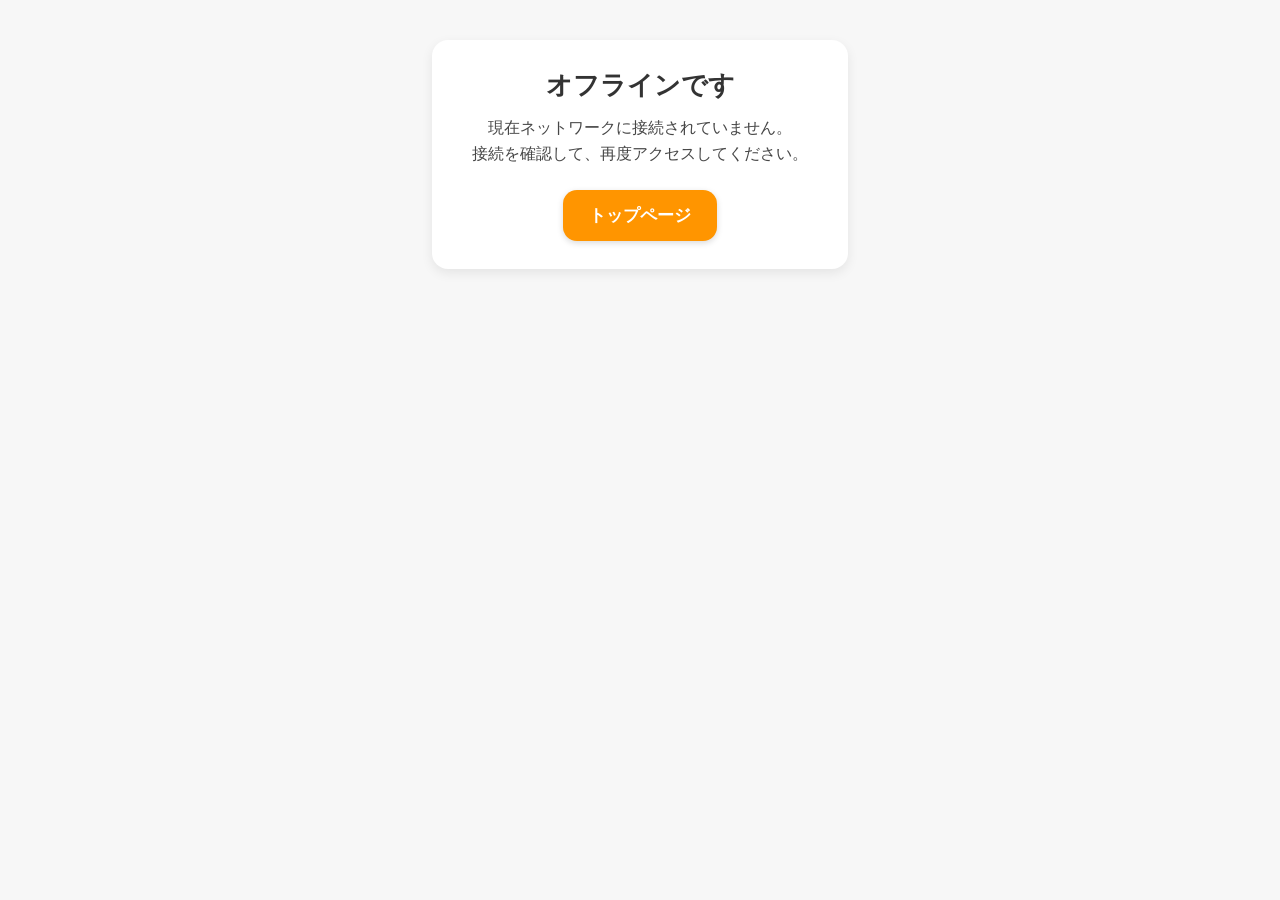
<file: offline.html>
<!DOCTYPE html>
<html lang="ja">

<head>
    <meta charset="UTF-8">
    <title>オフラインです</title>
    <meta name="viewport" content="width=device-width, initial-scale=1.0">

    <style>
        body {
            margin: 0;
            padding: 40px 20px;
            font-family: -apple-system, BlinkMacSystemFont, "Helvetica Neue", sans-serif;
            background: #f7f7f7;
            /* ★普通の薄いグレー背景（Apple風） */
            text-align: center;
            color: #333;
        }

        .card {
            background: #ffffff;
            /* ★普通の白背景 */
            padding: 28px;
            border-radius: 16px;
            max-width: 360px;
            margin: 0 auto;
            box-shadow: 0 4px 12px rgba(0, 0, 0, 0.08);
            /* Apple風の柔らかい影 */
        }

        .title {
            font-size: 1.6rem;
            font-weight: 600;
            margin-bottom: 12px;
        }

        .text {
            font-size: 1rem;
            line-height: 1.6;
            opacity: 0.9;
        }

        .btn {
            margin-top: 24px;
            display: inline-block;
            padding: 14px 26px;
            /* iOSらしく少し広め */
            background: #ff9500;
            /* Apple風オレンジ */
            color: #fff;
            border-radius: 14px;
            /* ★ iOS風の角丸 */
            font-weight: 600;
            text-decoration: none;
            font-size: 1.05rem;
            /* 少し大きくして読みやすく */
            box-shadow: 0 2px 6px rgba(0, 0, 0, 0.15);
            /* iOS風の薄い影 */
            transition: transform 0.1s ease, opacity 0.2s ease;
        }

        .btn:active {
            transform: scale(0.97);
            /* iOSの押し込みアニメーション */
            opacity: 0.85;
        }
    </style>
</head>

<body>

    <div class="card">
        <div class="title">オフラインです</div>
        <div class="text">
            現在ネットワークに接続されていません。<br>
            接続を確認して、再度アクセスしてください。
        </div>

        <a href="index.html" class="btn">トップページ</a>
    </div>

</body>

</html>
</file>
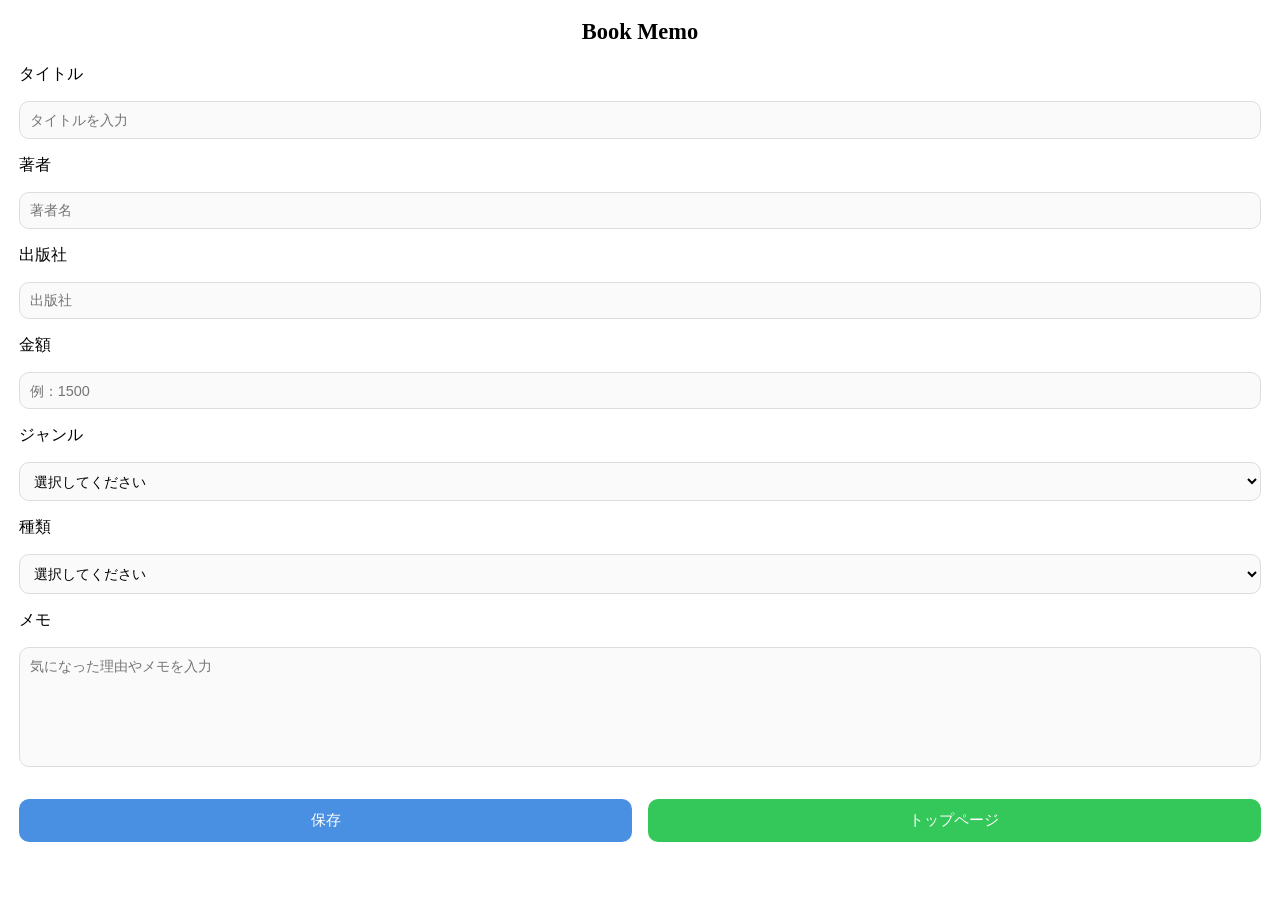
<file: main/books.html>
<!DOCTYPE html>
<html lang="ja">
<head>
    <meta charset="UTF-8">
    <meta name="viewport" content="width=device-width, initial-scale=1.0">
    <title>簡単なメモ</title>
    <link rel="stylesheet" href="../css/books.css">
</head>
<body>
    <main class="books-page">

    <h1 class="books-title">Book Memo</h1>

    <div class="books-form">

        <!-- タイトル -->
        <label>タイトル</label>
        <input type="text" id="book-title" placeholder="タイトルを入力">

        <!-- 著者 -->
        <label>著者</label>
        <input type="text" id="book-author" placeholder="著者名">

        <!-- 出版社 -->
        <label>出版社</label>
        <input type="text" id="book-publisher" placeholder="出版社">

        <!-- 金額 -->
        <label>金額</label>
        <input type="number" id="book-price" placeholder="例：1500">

        <!-- ジャンル -->
        <label>ジャンル</label>
        <select id="book-genre">
            <option value="">選択してください</option>
            <option value="詩集">詩集</option>
            <option value="小説">小説</option>
            <option value="評論">評論</option>
            <option value="歴史">歴史</option>
            <option value="紀行">紀行</option>
            <optin value="漫画">漫画</optin>
            <option value="その他">その他</option>
        </select>

        <!-- 種類 -->
        <label>種類</label>
        <select id="book-type">
            <option value="">選択してください</option>
            <option value="単行本">単行本</option>
            <option value="文庫">文庫</option>
            <option value="新書">新書</option>
            <option value="専門書">専門書</option>
            <option value="電子書籍">電子書籍</option>
        </select>

        <!-- メモ -->
        <label>メモ</label>
        <textarea id="book-memo" placeholder="気になった理由やメモを入力"></textarea>

        <!-- ボタン群 -->
        <div class="books-buttons">
            <button id="book-save" class="btn-save">保存</button>
            <button id="book-back" class="btn-back">トップページ</button>
        </div>

    </div>

</main>
<script src="../move/books.js"></script>
</body>
</html>
</file>
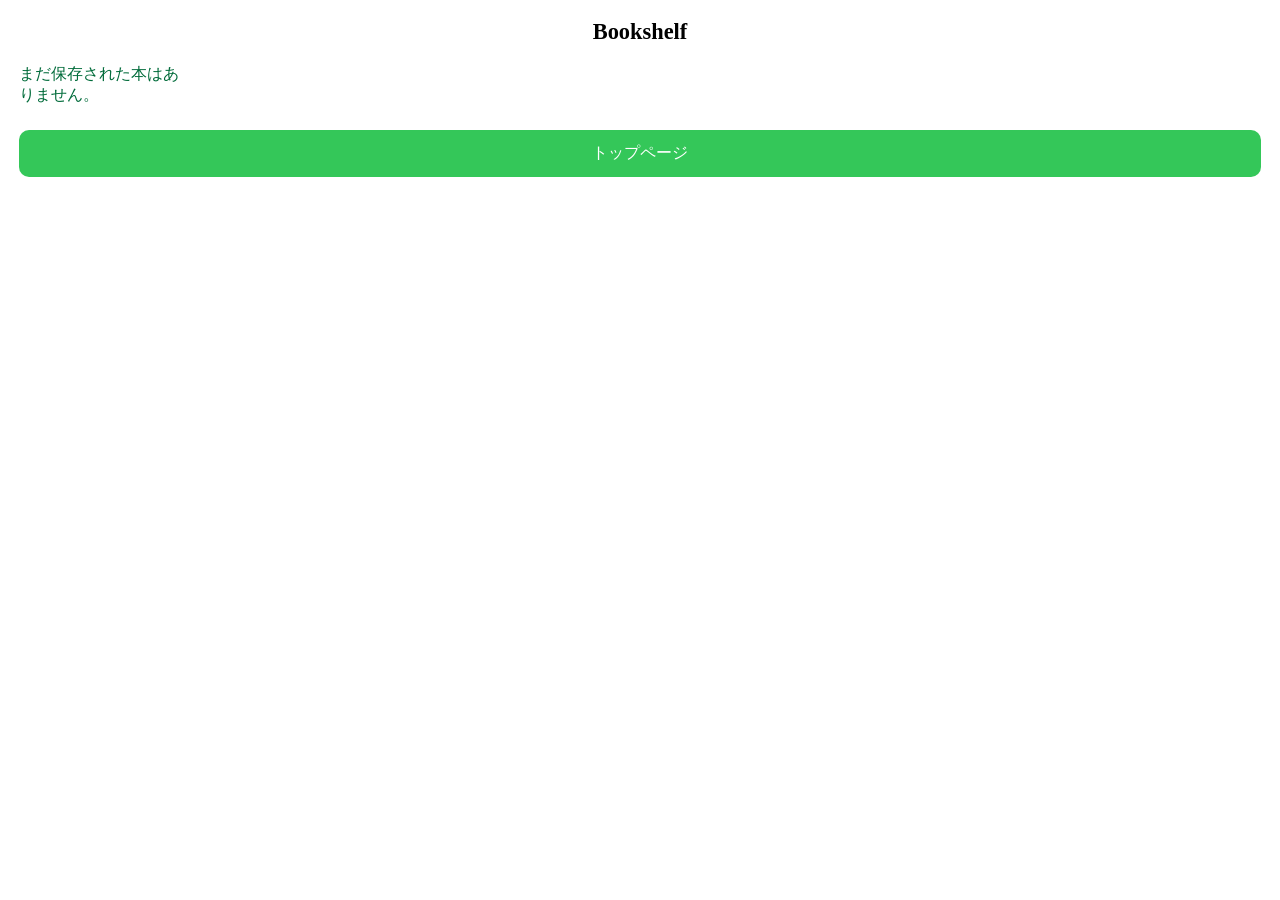
<file: main/books_detail.html>
<!DOCTYPE html>
<html lang="ja">

<head>
    <meta charset="UTF-8">
    <meta name="viewport" content="width=device-width, initial-scale=1.0">
    <title>簡易メモ</title>
    <link rel="stylesheet" href="../css/books_detail.css">
</head>

<body>
    <main class="books-detail-page">

        <!-- タイトル -->
        <h1 class="books-detail-title">Book Detail</h1>

        <!-- 詳細カード -->
        <div class="books-detail-card" id="books-detail-card">

            <!-- JSで内容を挿入 -->
            <div class="detail-item">
                <label>タイトル</label>
                <div id="detail-title" class="detail-value"></div>
            </div>

            <div class="detail-item">
                <label>著者</label>
                <div id="detail-author" class="detail-value"></div>
            </div>

            <div class="detail-item">
                <label>出版社</label>
                <div id="detail-publisher" class="detail-value"></div>
            </div>

            <div class="detail-item">
                <label>金額</label>
                <div id="detail-price" class="detail-value"></div>
            </div>

            <div class="detail-item">
                <label>ジャンル</label>
                <div id="detail-genre" class="detail-value"></div>
            </div>

            <div class="detail-item">
                <label>種類</label>
                <div id="detail-type" class="detail-value"></div>
            </div>

            <div class="detail-item">
                <label>メモ</label>
                <div id="detail-memo" class="detail-value detail-memo"></div>
            </div>

            <div class="detail-item">
                <label>保存日</label>
                <div id="detail-date" class="detail-value"></div>
            </div>

        </div>

        <!-- 戻るボタン -->
        <button id="detail-delete" class="detail-delete-btn">削除</button>
        <button id="detail-back" class="detail-back-btn">本棚</button>


    </main>
<script src="../move/books_detail.js"></script>
</body>

</html>
</file>
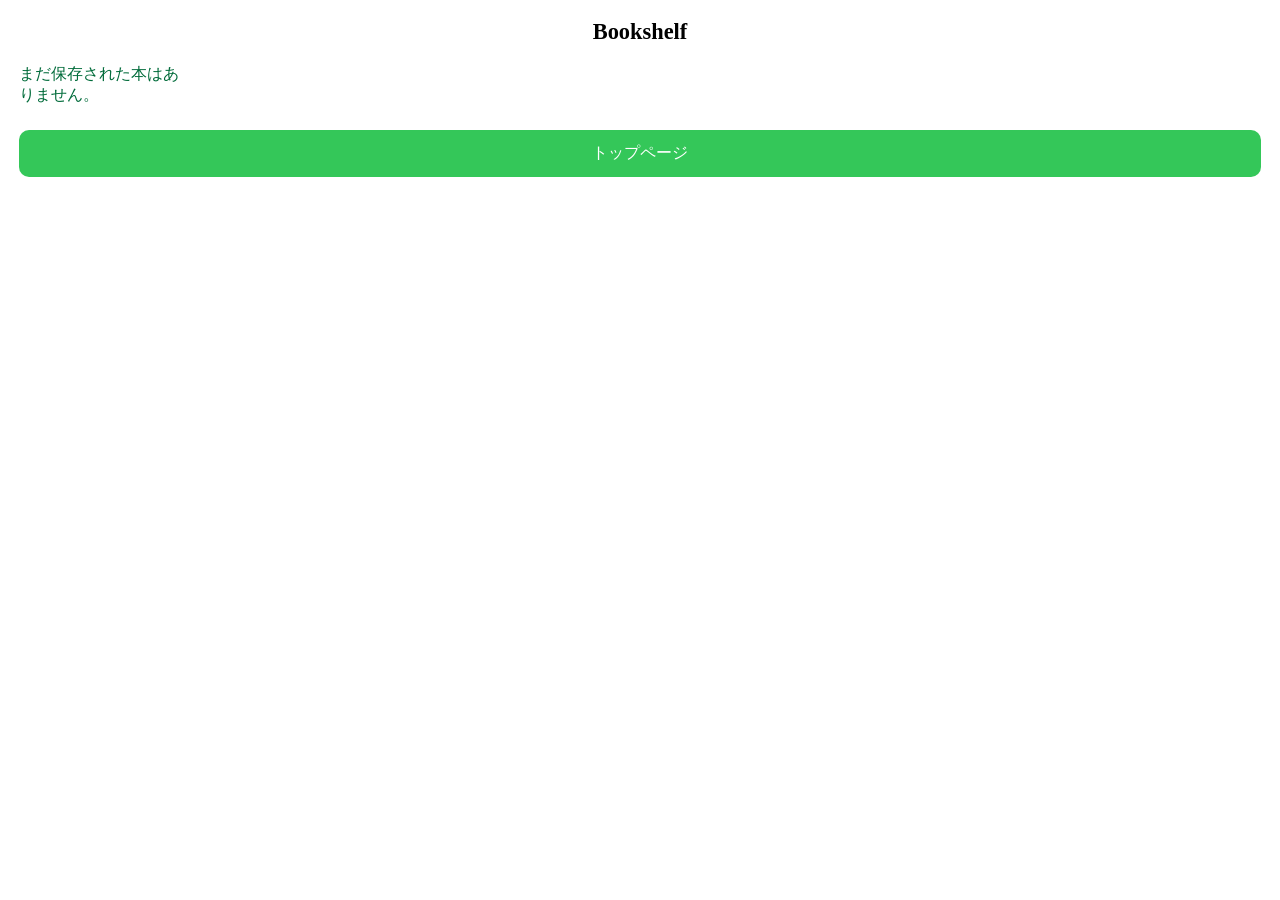
<file: main/books_shelf.html>
<!DOCTYPE html>
<html lang="ja">
<head>
    <meta charset="UTF-8">
    <meta name="viewport" content="width=device-width, initial-scale=1.0">
    <title>簡易メモ</title>
    <link rel="stylesheet" href="../css/books_shelf.css">
</head>
<body>
  <main class="books-shelf-page">

    <!-- タイトル -->
    <h1 class="books-shelf-title">
      Bookshelf
    </h1>

    <!-- 本棚グリッド -->
    <div class="books-shelf-grid" id="books-shelf-grid">
        <!-- JSでカードを追加 -->
    </div>

    <!-- トップへ戻る -->
    <button id="shelf-back" class="shelf-back-btn">トップページ</button>

</main>
  <script src="../move/books_shelf.js"></script>
</body>
</html>
</file>
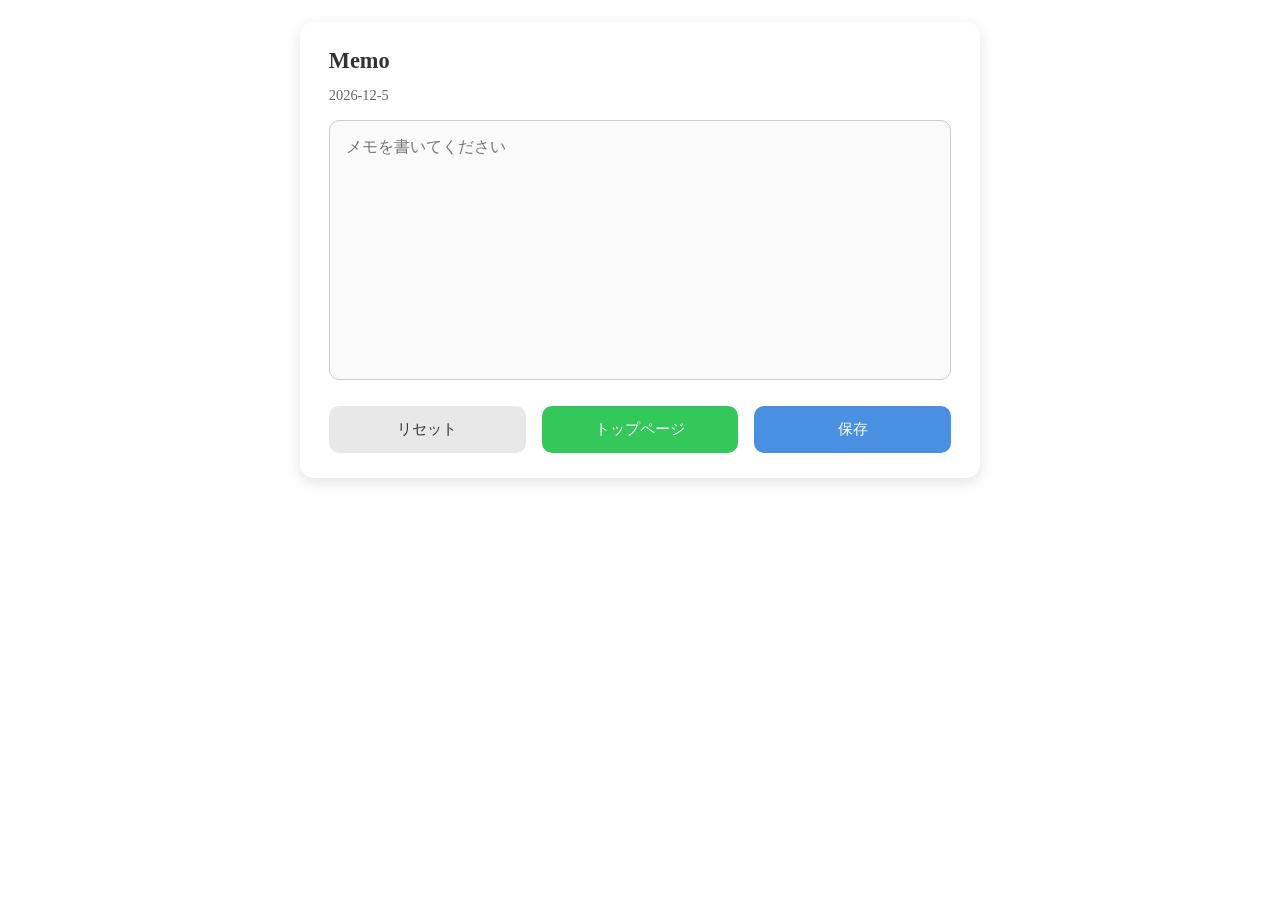
<file: main/memo.html>
<!DOCTYPE html>
<html lang="ja">

<head>
    <meta charset="UTF-8">
    <meta name="apple-mobile-web-app-capable" content="yes">
    <meta name="mobile-web-app-capable" content="yes">
    <meta name="apple-mobile-web-app-status-bar-style" content="black">
    <meta name="theme-color" content="#4a4a4a">
    <meta name="description" content="いつでも簡単に書き込める">
    <link
        href="https://fonts.googleapis.com/css2?family=Noto+Serif+JP:wght@400;600&family=Shippori+Mincho:wght@400;600&display=swap"
        rel="stylesheet">
    <meta name="viewport" content="width=device-width, initial-scale=1.0">
    <link rel="stylesheet" href="../css/memo.css">
</head>

<body>
    <main class="memo-page">

        <!-- カード型UI -->
    <section class="memo-card">

        <!-- タイトル -->
        <h1 class="memo-title">Memo</h1>

        <!-- 日付 -->
        <div class="memo-date">
            <span id="memo-date-text"></span>
        </div>

        <!-- 書き込み欄 -->
        <textarea class="memo-input" placeholder="メモを書いてください"></textarea>

        <!-- ボタン群 -->
        <div class="memo-buttons">
            <button id="memo-reset">リセット</button>
            <button id="memo-back">トップページ</button>
            <button id="memo-save">保存</button>

        </div>

    </section>

    </main>
<script src="../move/memo.js"></script>
</body>

</html>
</file>
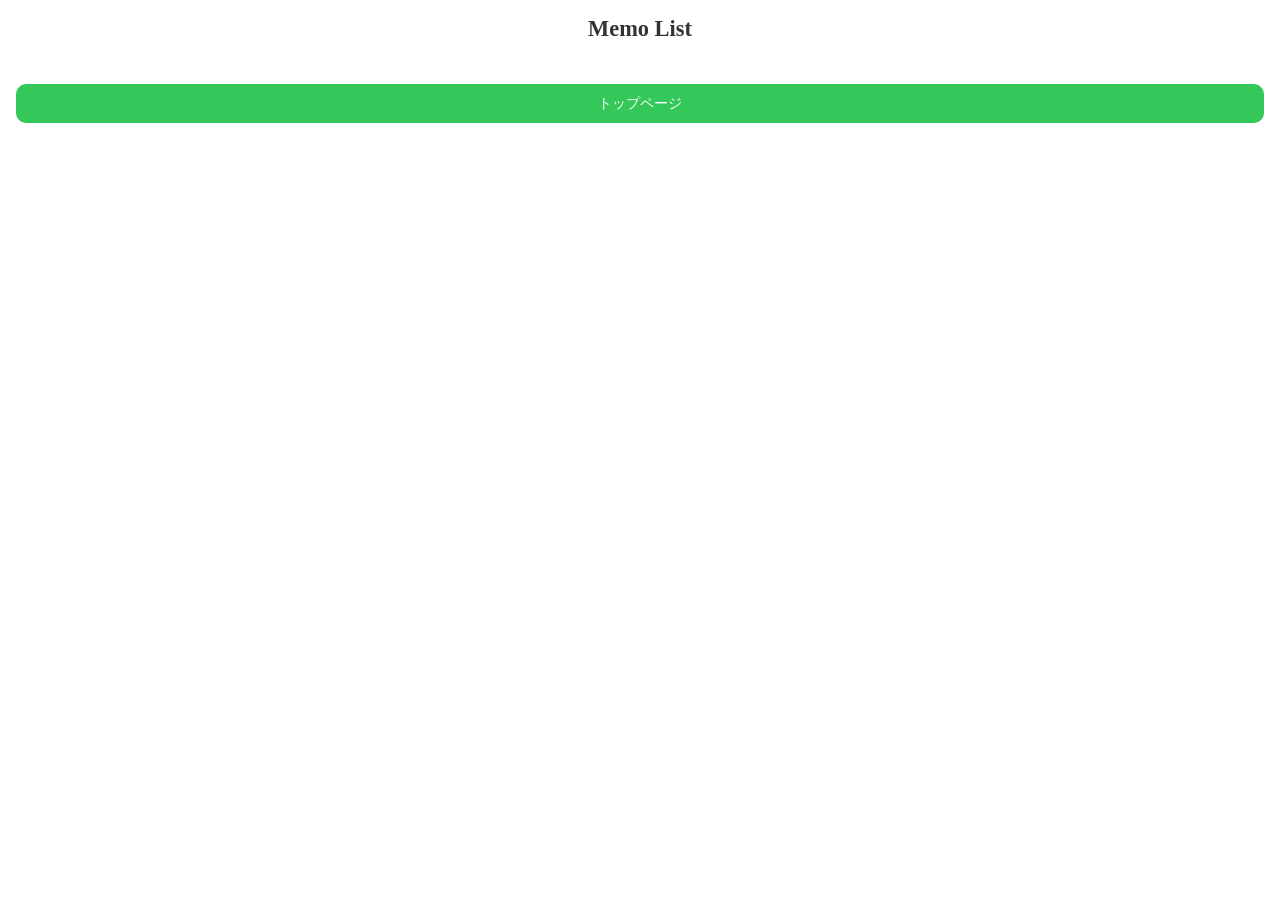
<file: main/view.html>
<!DOCTYPE html>
<html lang="ja">

<head>
    <meta charset="UTF-8">
    <meta name="apple-mobile-web-app-capable" content="yes">
    <meta name="mobile-web-app-capable" content="yes">
    <meta name="apple-mobile-web-app-status-bar-style" content="black">
    <meta name="theme-color" content="#4a4a4a">
    <meta name="description" content="いつでも簡単に書き込める">
    <link
        href="https://fonts.googleapis.com/css2?family=Noto+Serif+JP:wght@400;600&family=Shippori+Mincho:wght@400;600&display=swap"
        rel="stylesheet">
    <meta name="viewport" content="width=device-width, initial-scale=1.0">
    <link rel="stylesheet" href="../css/view.css">
</head>

<body>
    <main class="view-page">

        <!-- タイトル -->
        <h1 class="view-title">Memo List</h1>



        <!-- メモ一覧（アイコンを並べる） -->
        <div class="memo-grid" id="memo-grid">
            <!-- JSでメモアイコンを追加していく -->
        </div>
        <!-- トップページに戻るボタン -->
        <button id="view-back" class="view-back-btn">トップページ</button>

    </main>
    <script src="../move/view.js"></script>
</body>
</file>
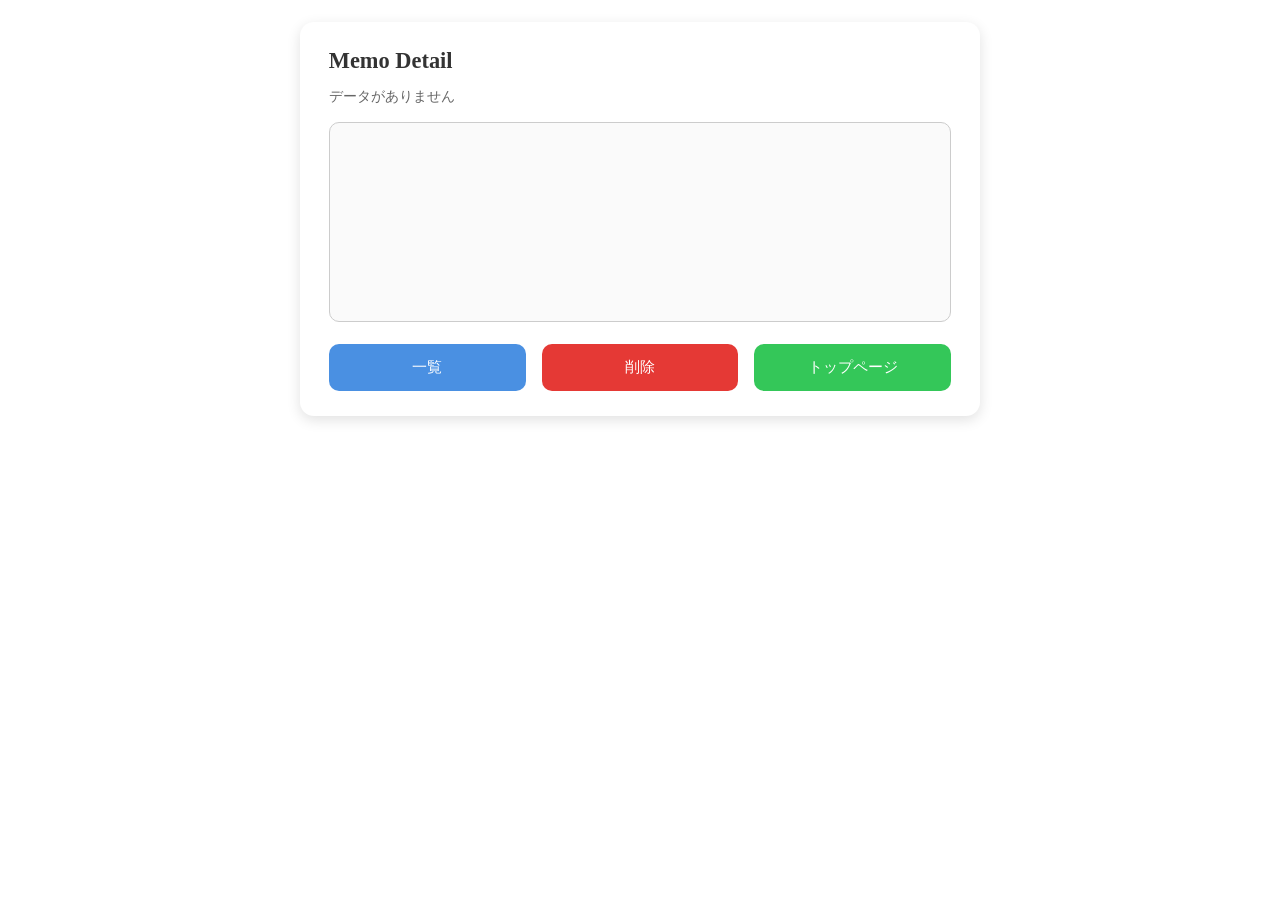
<file: main/view_detail.html>
<!DOCTYPE html>
<html lang="ja">
<head>
    <meta charset="UTF-8">
    <meta name="viewport" content="width=device-width, initial-scale=1.0">
    <title>簡単なメモ</title>
    <link rel="stylesheet" href="../css/detail.css">
</head>
<body>
    <main class="detail-page">

    <!-- カード型UI -->
    <section class="detail-card">

        <!-- タイトル -->
        <h1 class="detail-title">Memo Detail</h1>

        <!-- 日付 -->
        <div class="detail-date">
            <span id="detail-date-text"></span>
        </div>

        <!-- メモ内容（閲覧専用） -->
        <div class="detail-content" id="detail-content"></div>

        <!-- ボタン群 -->
        <div class="detail-buttons">
            <button id="detail-back-list">一覧</button>
            <button id="detail-delete">削除</button>
            <button id="detail-back">トップページ</button>
        </div>

    </section>

</main>
<script src="../move/detail.js"></script>
</body>
</html>
</file>
<file: css/books.css>
@charset "utf-8";
*,
::before,
::after {
    padding: 0;
    margin: 0;
    box-sizing: border-box;
}
ul,
li {
    list-style: none;
}
a {
    color: inherit;
    text-decoration: none;
    cursor: pointer;
}

.books-page {
    padding: 1.2rem;
}

.books-title {
    text-align: center;
    font-size: 1.4rem;
    margin-bottom: 1.2rem;
}

.books-form {
    display: flex;
    flex-direction: column;
    gap: 1rem;
}

/* 共通フィールド */
.books-form input,
.books-form select,
.books-form textarea {
    width: 100%;
    padding: 0.6rem;
    border: 1px solid #ddd;
    border-radius: 10px;
    font-size: 0.9rem;
    background: #fafafa;
}

/* テキストエリア */
.books-form textarea {
    height: 120px;
    resize: none;
}

/* ボタン群 */
.books-buttons {
    display: flex;
    gap: 1rem;
    margin-top: 1rem;
}

/* 保存（青） */
.btn-save {
    flex: 1;
    padding: 0.7rem 0;
    background: #4a90e2;
    color: white;
    border: none;
    border-radius: 10px;
    font-size: 0.95rem;
    cursor: pointer;
}
.btn-save:active {
    background: #357ab8;
}

/* トップへ戻る（緑） */
.btn-back {
    flex: 1;
    padding: 0.7rem 0;
    background: #34C759;
    color: white;
    border: none;
    border-radius: 10px;
    font-size: 0.95rem;
    cursor: pointer;
}
.btn-back:active {
    background: #30D158;
}
</file>
<file: css/books_detail.css>
@charset "utf-8";
*,
::before,
::after {
    padding: 0;
    margin: 0;
    box-sizing: border-box;
}
ul,
li {
    list-style: none;
}
a {
    color: inherit;
    text-decoration: none;
    cursor: pointer;
}

/* ページ全体 */
.books-detail-page {
    padding: 1.2rem;
}

/* タイトル */
.books-detail-title {
    text-align: center;
    font-size: 1.4rem;
    margin-bottom: 1.2rem;
}

/* 詳細カード */
.books-detail-card {
    background: #ffffff;
    border-radius: 14px;
    padding: 1.2rem;
    box-shadow: 0 2px 6px rgba(0,0,0,0.08);
    display: flex;
    flex-direction: column;
    gap: 1rem;
}

/* 各項目 */
.detail-item label {
    font-size: 0.85rem;
    color: #6a6a6a;
    margin-bottom: 0.2rem;
    display: block;
}

.detail-value {
    font-size: 1rem;
    color: #333;
    background: #fafafa;
    padding: 0.6rem;
    border-radius: 10px;
}

/* メモ欄は広めに */
.detail-memo {
    line-height: 1.6;
    white-space: pre-wrap;
}

/* 戻るボタン */
.detail-back-btn {
    width: 100%;
    margin-top: 1.5rem;
    padding: 0.8rem 0;
    background: #34C759;
    color: white;
    border: none;
    border-radius: 10px;
    font-size: 1rem;
    cursor: pointer;
}

.detail-back-btn:active {
    background: #30D158;
}

/* 削除ボタン（赤） */
.detail-delete-btn {
    width: 100%;
    margin-top: 1.2rem;
    padding: 0.8rem 0;
    background: #ff3b30;
    color: white;
    border: none;
    border-radius: 10px;
    font-size: 1rem;
    cursor: pointer;
}

.detail-delete-btn:active {
    background: #d93025;
}
</file>
<file: css/books_shelf.css>
@charset "utf-8";

*,
::before,
::after {
    padding: 0;
    margin: 0;
    box-sizing: border-box;
}

ul,
li {
    list-style: none;
}

a {
    color: inherit;
    text-decoration: none;
    cursor: pointer;
}

/* ページ全体 */
.books-shelf-page {
    padding: 1.2rem;
}

/* タイトル（アイコン＋文字を左揃えで自然に） */
.books-shelf-title {
    text-align: center;
    font-size: 1.4rem;
    margin-bottom: 1.2rem;
}

.book-title {
    display: flex;
    align-items: center;
    gap: 16px; /* ← ここを広げるだけで視認性UP */
    font-size: 1.4rem;
    font-weight: 600;
    line-height: 1.4;
    margin-bottom: 1.2rem;
}
/* アイコン（左に置く前提で最適化） */
.book-icon {
    width: 24px;
    height: 24px;
    opacity: 0.9;
    flex-shrink: 0;
    /* ★ タイトルが長くてもアイコンが潰れない */
}

/* 本棚グリッド */
.books-shelf-grid {
    display: grid;
    grid-template-columns: repeat(auto-fill, minmax(150px, 1fr));
    gap: 1rem;
}

/* 本カード */
.book-card {
    background: #ffffff;
    border-radius: 12px;
    padding: 0.8rem;
    box-shadow: 0 2px 6px rgba(0, 0, 0, 0.08);
    cursor: pointer;
    transition: transform 0.1s ease, box-shadow 0.1s ease;
}

/* ホバー時（スマホはタップ時） */
.book-card:active {
    transform: scale(0.97);
    box-shadow: 0 1px 4px rgba(0, 0, 0, 0.12);
}

/* タイトル */
.book-title {
    font-size: 1rem;
    font-weight: bold;
    margin-bottom: 0.3rem;
}

/* 著者 */
.book-author {
    font-size: 0.85rem;
    color: #555;
    margin-bottom: 0.2rem;
}

/* 種類（新書・文庫など） */
.book-type {
    font-size: 0.75rem;
    color: #888;
}

/* 戻るボタン */
.shelf-back-btn {
    width: 100%;
    margin-top: 1.5rem;
    padding: 0.8rem 0;
    background: #34C759;
    color: white;
    border: none;
    border-radius: 10px;
    font-size: 1rem;
    cursor: pointer;
}

.shelf-back-btn:active {
    background: #30D158;
}
</file>
<file: css/memo.css>
@charset "utf-8";
*,
::before,
::after {
    padding: 0;
    margin: 0;
    box-sizing: border-box;
}
ul,
li {
    list-style: none;
}
a {
    color: inherit;
    text-decoration: none;
    cursor: pointer;
}

/* ページ全体の余白 */
.memo-page {
    padding: 1.4rem;
    display: flex;
    justify-content: center;
}

/* カード本体 */
.memo-card {
    width: 100%;
    max-width: 680px;
    background: #ffffff;
    border-radius: 14px;
    padding: 1.6rem 1.8rem;
    box-shadow: 0 4px 14px rgba(0, 0, 0, 0.12);
    box-sizing: border-box;
}

/* タイトル */
.memo-title {
    font-size: 1.4rem;
    font-weight: 600;
    margin-bottom: 0.8rem;
    color: #333;
}

/* 日付 */
.memo-date {
    font-size: 0.9rem;
    color: #666;
    margin-bottom: 1rem;
}

/* 書き込み欄 */
.memo-input {
    width: 100%;
    height: 260px;
    padding: 1rem;
    font-size: 1rem;
    border: 1px solid #ccc;
    border-radius: 10px;
    resize: none;
    box-sizing: border-box;
    outline: none;
    background: #fafafa;
}

/* ボタン群 */
.memo-buttons {
    display: flex;
    gap: 1rem;
    margin-top: 1.4rem;
}

/* ボタン共通 */
.memo-buttons button {
    flex: 1;
    padding: 0.8rem 0;
    font-size: 0.95rem;
    border: none;
    border-radius: 10px;
    background: #e8e8e8;
    color: #333;
    cursor: pointer;
}

#memo-back {
    background: #34C759;   /* Apple純正グリーン */
    color: white;
}
#memo-back:active {
    background: #30D158;   /* 押した時の柔らかい緑 */
}

#memo-save {
    background: #4a90e2;   /* iOS系ブルー */
    color: white;
}
#memo-save:active {
    background: #357ab8;   /* 押した時の濃い青 */
}

/* ボタン：押したとき */
.memo-buttons button:active {
    background: #d0d0d0;
}


/* -------------------------------------- */
/* 📱 スマホ最適化（ここが追加部分） */
/* -------------------------------------- */
@media (max-width: 480px) {

    .memo-page {
        padding: 1rem;
    }

    .memo-card {
        padding: 1.2rem 1.4rem;
        border-radius: 12px;
    }

    .memo-title {
        font-size: 1.25rem;
        margin-bottom: 0.6rem;
    }

    .memo-date {
        font-size: 0.85rem;
        margin-bottom: 0.8rem;
    }

    .memo-input {
        height: 220px;          /* スマホでちょうど良い高さ */
        font-size: 0.95rem;
        padding: 0.8rem;
    }

    .memo-buttons button {
        padding: 0.75rem 0;
        font-size: 0.9rem;
    }
}
</file>
<file: css/view.css>
@charset "utf-8";
*,
::before,
::after {
    padding: 0;
    margin: 0;
    box-sizing: border-box;
}
ul,
li {
    list-style: none;
}
a {
    color: inherit;
    text-decoration: none;
    cursor: pointer;
}

/* ページ全体 */
.view-page {
    padding: 1rem;
}

/* タイトル */
.view-title {
    font-size: 1.4rem;
    font-weight: 600;
    margin-bottom: 1rem;
    color: #333;
    text-align: center;
}

.view-back-btn {
    width: 100%;
    padding: 0.65rem 0;
    margin-top: 1.6rem;
    background: #34C759; /* Apple風グリーン */
    color: white;
    border: none;
    border-radius: 10px;
    font-size: 0.9rem;
    cursor: pointer;
}

.view-back-btn:active {
    background: #30D158;
}


/* グリッド本体（3列） */
.memo-grid {
    display: grid;
    grid-template-columns: repeat(3, 1fr);
    gap: 1.2rem;
    margin-top: 1rem;
}

/* アイコン1つ分の箱 */
.memo-item {
    width: 100%;
    aspect-ratio: 1 / 1; /* 正方形にする */
    background: #fafafa;
    border-radius: 12px;
    box-shadow: 0 3px 10px rgba(0,0,0,0.1);
    display: flex;
    justify-content: center;
    align-items: center;
    cursor: pointer;
    transition: transform 0.1s ease;
}

/* 押したときの軽いアニメーション */
.memo-item:active {
    transform: scale(0.95);
}

/* アイコン画像 */
.memo-item img {
    width: 70px;
    height: 70px;
    opacity: 0.85;
}

.memo-date {
    font-size: 0.75rem;
    color: #777;
    margin-top: 0.4rem;
    font-family: "Noto Serif JP", serif;
}

/* -------------------------------------- */
/* 📱 スマホ最適化（ここが追加部分） */
/* -------------------------------------- */
@media (max-width: 480px) {

    .view-page {
        padding: 0.8rem;
    }

    .view-title {
        font-size: 1.25rem;
        margin-bottom: 0.8rem;
    }

    .view-back-btn {
        padding: 0.75rem 0;
        font-size: 0.85rem;
        margin-top: 1.2rem;
    }

    /* グリッドを 2列に変更（スマホで押しやすくする） */
    .memo-grid {
        grid-template-columns: repeat(2, 1fr);
        gap: 1rem;
    }

    /* アイコンを少し小さくして画面に収める */
    .memo-item img {
        width: 60px;
        height: 60px;
    }
}
</file>
<file: css/detail.css>
@charset "utf-8";
*,
::before,
::after {
    padding: 0;
    margin: 0;
    box-sizing: border-box;
}
ul,
li {
    list-style: none;
}
a {
    color: inherit;
    text-decoration: none;
    cursor: pointer;
}

/* ページ全体の余白と中央寄せ */
.detail-page {
    padding: 1.4rem;
    display: flex;
    justify-content: center;
}

/* カード本体 */
.detail-card {
    width: 100%;
    max-width: 680px;
    background: #ffffff;
    border-radius: 14px;
    padding: 1.6rem 1.8rem;
    box-shadow: 0 4px 14px rgba(0, 0, 0, 0.12);
    box-sizing: border-box;
}

/* タイトル */
.detail-title {
    font-size: 1.4rem;
    font-weight: 600;
    margin-bottom: 0.8rem;
    color: #333;
}

/* 日付 */
.detail-date {
    font-size: 0.9rem;
    color: #666;
    margin-bottom: 1rem;
}

/* メモ内容（閲覧専用） */
.detail-content {
    width: 100%;
    min-height: 200px;
    padding: 1rem;
    background: #fafafa;
    border: 1px solid #ccc;
    border-radius: 10px;
    font-size: 1rem;
    color: #333;
    white-space: pre-wrap; /* 改行をそのまま表示 */
    box-sizing: border-box;
}

/* ボタン群 */
.detail-buttons {
    display: flex;
    gap: 1rem;
    margin-top: 1.4rem;
}

/* ボタン共通 */
.detail-buttons button {
    flex: 1;
    padding: 0.8rem 0;
    font-size: 0.95rem;
    border: none;
    border-radius: 10px;
    background: #e8e8e8;
    color: #333;
    cursor: pointer;
}

/* ボタン：押したとき */
.detail-buttons button:active {
    background: #d0d0d0;
}

/* ボタン群 */
.detail-buttons {
    display: flex;
    gap: 1rem;
    margin-top: 1.4rem;
}

/* 削除ボタン（赤） */
#detail-delete {
    flex: 1;
    padding: 0.8rem 0;
    background: #e53935;
    color: white;
    border: none;
    border-radius: 10px;
    font-size: 0.95rem;
    cursor: pointer;
}
#detail-delete:active {
    background: #c62828;
}

/* 一覧へ戻る（青） */
#detail-back-list {
    flex: 1;
    padding: 0.8rem 0;
    background: #4a90e2;
    color: white;
    border: none;
    border-radius: 10px;
    font-size: 0.95rem;
    cursor: pointer;
}
#detail-back-list:active {
    background: #357ab8;
}

/* トップページへ戻る（グレー） */
#detail-back {
    flex: 1;
    padding: 0.8rem 0;
    background: #34c759;
    color: #ffffff;
    border: none;
    border-radius: 10px;
    font-size: 0.95rem;
    cursor: pointer;
}
#detail-back:active {
    background: #cfcfcf;
}

/* -------------------------------------- */
/* 📱 スマホ最適化（ここが追加部分） */
/* -------------------------------------- */
@media (max-width: 480px) {

    .detail-page {
        padding: 1rem;
    }

    .detail-card {
        padding: 1.2rem 1.4rem;
        border-radius: 12px;
    }

    .detail-title {
        font-size: 1.25rem;
        margin-bottom: 0.6rem;
    }

    .detail-date {
        font-size: 0.85rem;
        margin-bottom: 0.8rem;
    }

    .detail-content {
        min-height: 180px;
        font-size: 0.95rem;
        padding: 0.8rem;
    }

    .detail-buttons {
        gap: 0.8rem;
        margin-top: 1.2rem;
    }

    .detail-buttons button {
        padding: 0.75rem 0;
        font-size: 0.9rem;
    }
}
</file>
